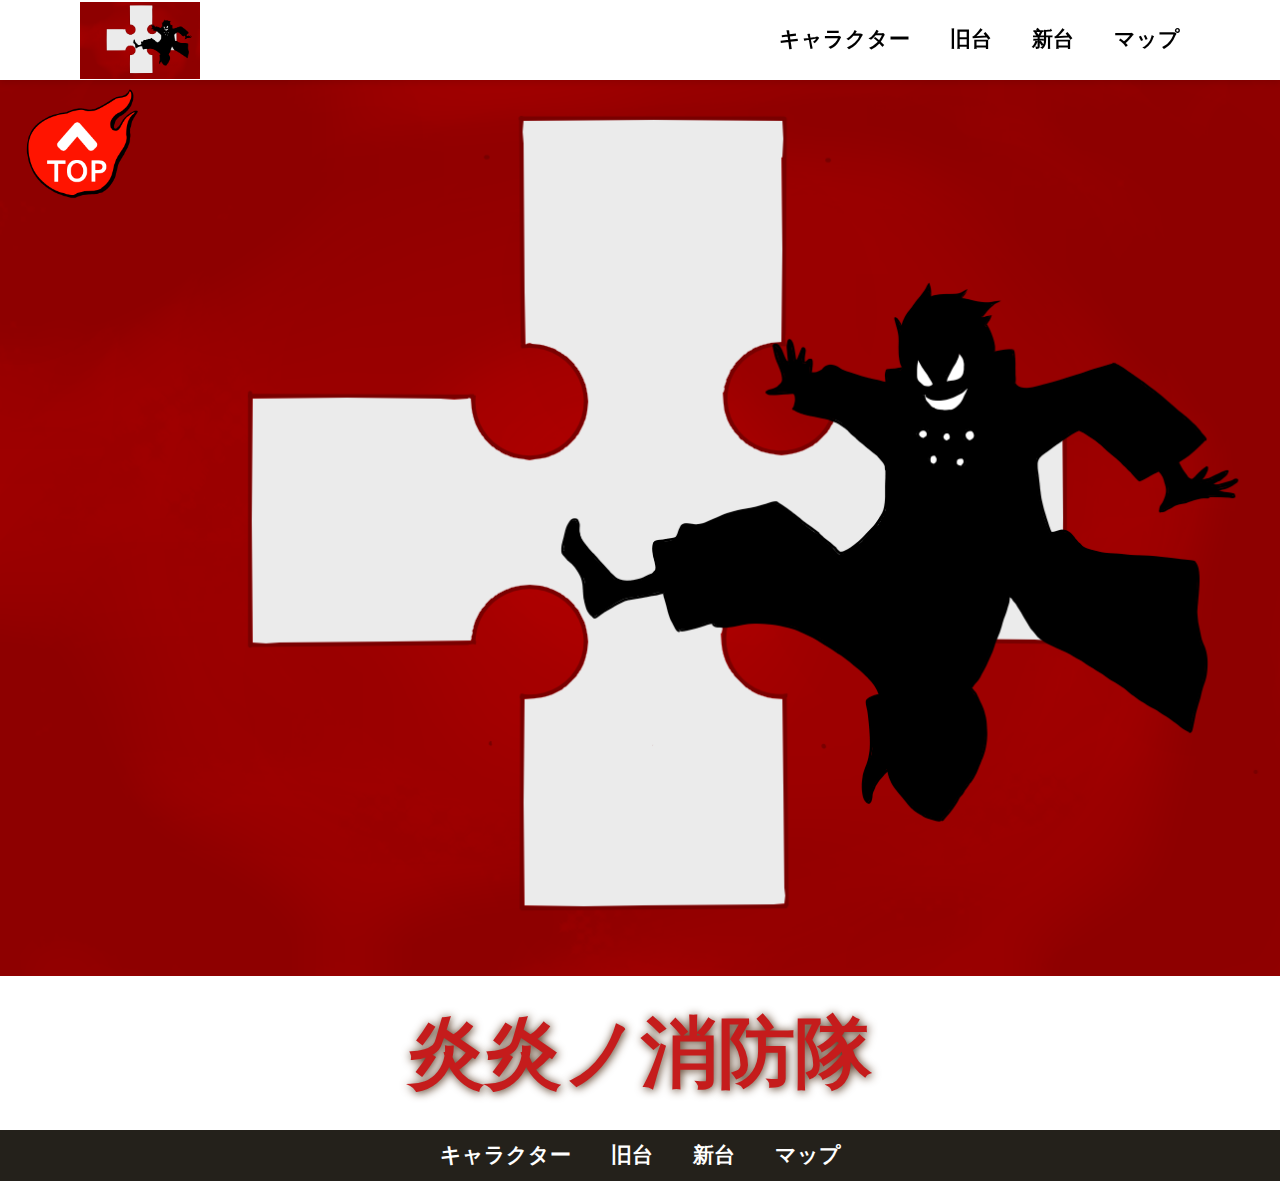
<file: index.html>
<!DOCTYPE html>
<html>
    <head>
        <meta charset="UTF-8">
        <title>名城大学情報工学部非公式HP</title>
        <meta name="description" content="名城大学情報工学部非公式HP">
        <meta name="viewport" content="width=device-width">
        <script src="https://ajax.googleapis.com/ajax/libs/jquery/1.11.0/jquery.min.js"></script>
        <script src="js/script.js"></script>
        <link href="css/common.css" rel="stylesheet">
        <link href="css/index.css" rel="stylesheet">
        <link rel="preconnect" href="https://fonts.googleapis.com">
        <link rel="preconnect" href="https://fonts.gstatic.com" crossorigin>
        <link href="https://fonts.googleapis.com/css2?family=Cherry+Bomb+One&display=swap" rel="stylesheet">    
    </head>
    <body>
        <header class="header">
            <div class="header-inner">
                <a class="header-logo" href="index.html">
                    <img src="images/illust/top.png" alt="ロゴ">
                </a>
                <button class="toggle-menu-button"></button>
                <div class="header-site-menu">
                    <nav class="site-menu">
                        <ul>
                            <li><a href="anime.html">キャラクター</a></li>
                            <li><a href="old_machine.html">旧台</a></li>
                            <li><a href="new_machine.html">新台</a></li>
                            <li><a href="map.html">マップ</a></li>
                        </ul>
                    </nav>
                </div>
            </div>
        </header>

        <main class="main">
            <nav class="floating">
                <ul>
                    <li><a href="#">
                        <img src="images/illust/top_icon.png" alt="TOP">
                    </a></li>
                </ul>
            </nav>
            <div class="first-view">
            </div>
            <div>
                <div class="first-view-text">
                    <h1>炎炎ノ消防隊</h1>
                </div>
            </div>
        </main>

        <footer class="footer">
            <nav class="site-menu">
                <ul>
                    <li><a href="anime.html">キャラクター</a></li>
                    <li><a href="old_machine.html">旧台</a></li>
                    <li><a href="new_machine.html">新台</a></li>
                    <li><a href="map.html">マップ</a></li>
                </ul>
            </nav>
        </footer>
    </body>
</html>
</file>
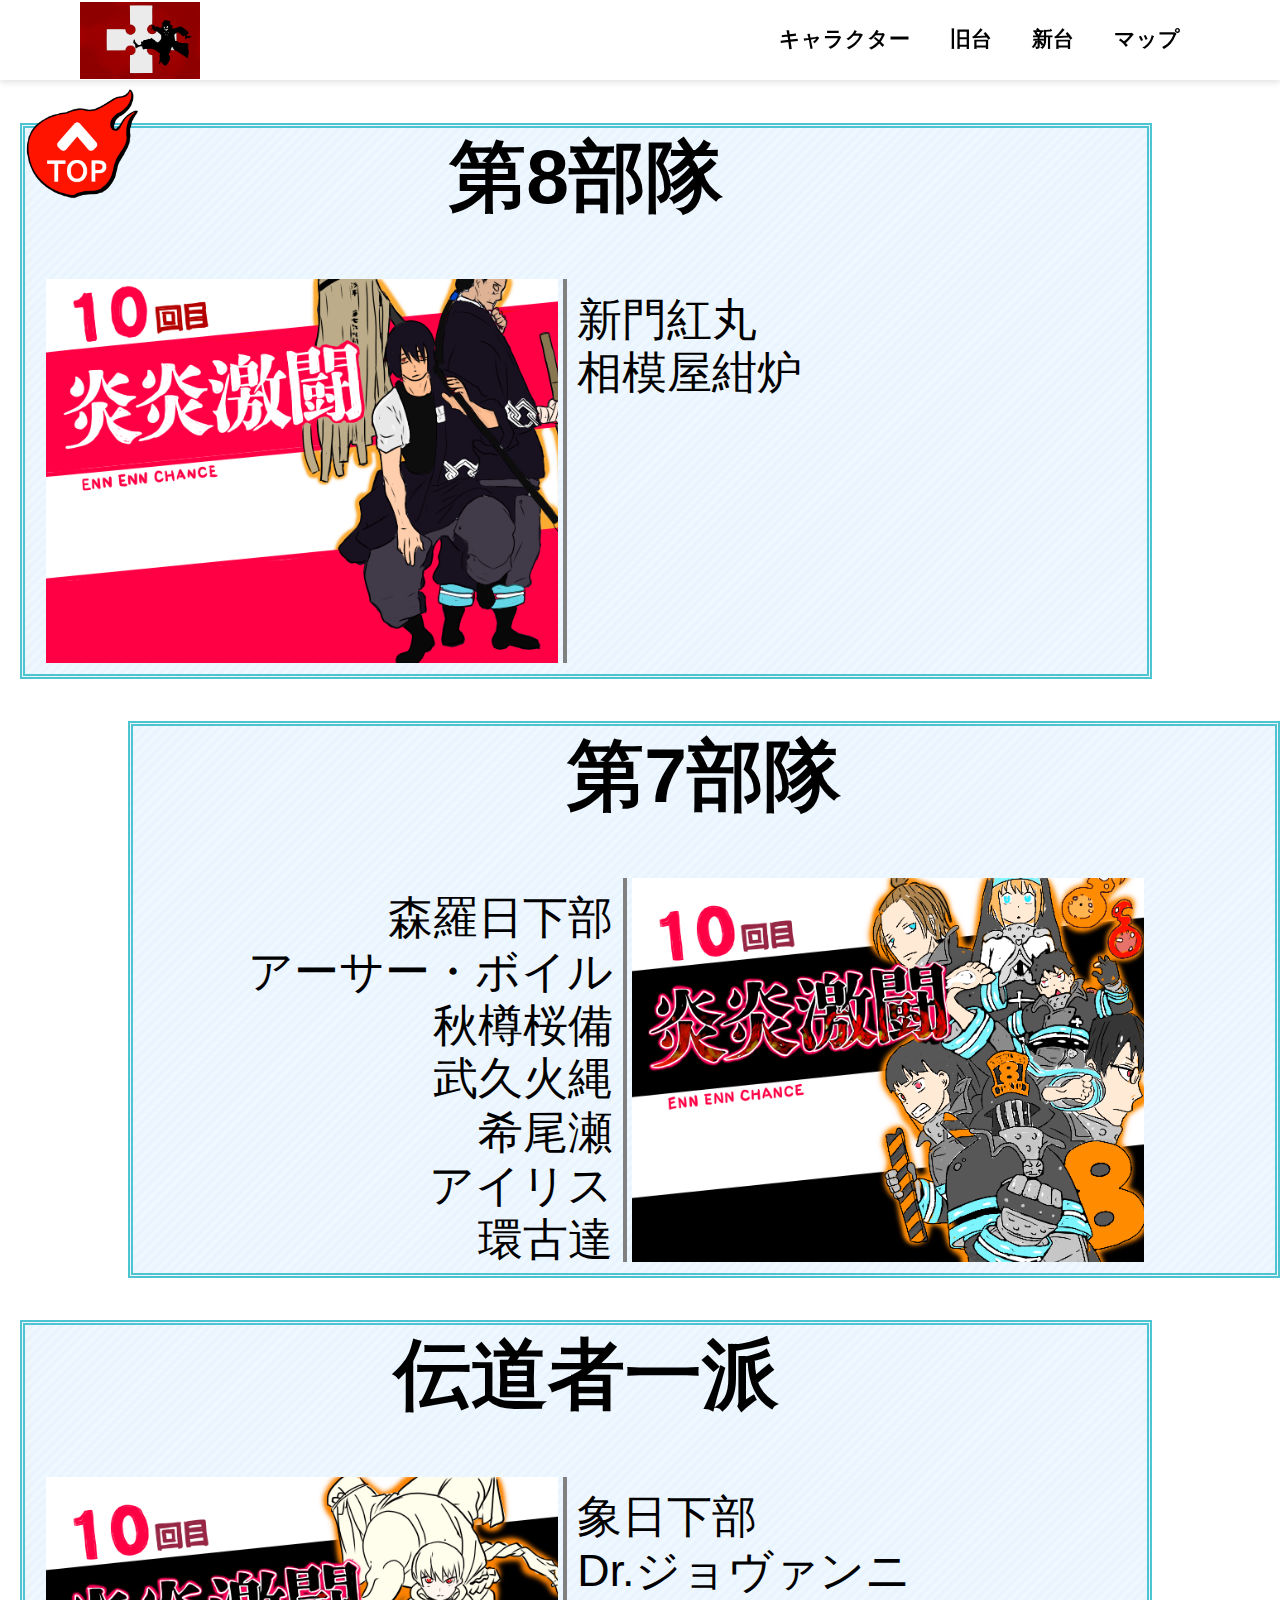
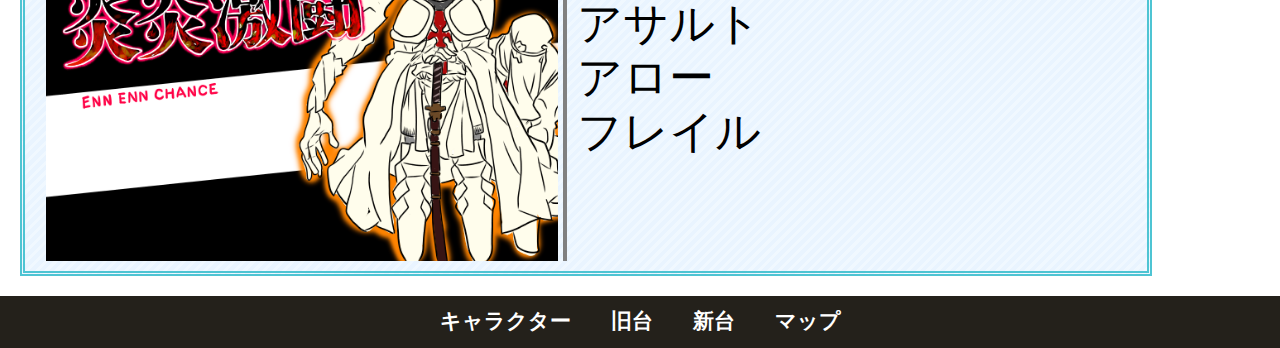
<file: anime.html>
<!DOCTYPE html>
<html>
    <head>
        <meta charset="UTF-8">
        <title>名城大学情報工学部非公式HP</title>
        <meta name="description" content="名城大学情報工学部非公式HP">
        <meta name="viewport" content="width=device-width">
        <script src="https://ajax.googleapis.com/ajax/libs/jquery/1.11.0/jquery.min.js"></script>
        <script src="js/script.js"></script>
        <link href="css/common.css" rel="stylesheet">
        <link href="css/anime.css" rel="stylesheet">
        <link rel="preconnect" href="https://fonts.googleapis.com">
        <link rel="preconnect" href="https://fonts.gstatic.com" crossorigin>
        <link href="https://fonts.googleapis.com/css2?family=Cherry+Bomb+One&display=swap" rel="stylesheet">    
    </head>
    <body>
        <header class="header">
            <div class="header-inner">
                <a class="header-logo" href="index.html">
                    <img src="images/illust/top.png" alt="ロゴ">
                </a>
                <button class="toggle-menu-button"></button>
                <div class="header-site-menu">
                    <nav class="site-menu">
                        <ul>
                            <li><a href="anime.html">キャラクター</a></li>
                            <li><a href="old_machine.html">旧台</a></li>
                            <li><a href="new_machine.html">新台</a></li>
                            <li><a href="map.html">マップ</a></li>
                        </ul>
                    </nav>
                </div>
            </div>
        </header>

        <main class="main">
            <nav class="floating">
                <ul>
                    <li><a href="#"><img src="images/illust/top_icon.png" alt="TOP"></a></li>
                </ul>
            </nav>
            <div class="left box">
                <h4>第8部隊</h4>
                <ul class="feature nore">
                    <li><div class="first-view view0"></div></li>
                    <li><div class="line"></div></li>
                    <li>
                        <p>新門紅丸</p>
                        <p>相模屋紺炉</p>
                    </li>
                </ul>
            </div>
            <div class="right box">
                <h4>第7部隊</h4>
                <ul class="feature reverse">
                    <li><div class="first-view view1"></li>
                    <li><div class="liner"></div></li>
                    <li>
                        <p>森羅日下部</p>
                        <p>アーサー・ボイル</p>
                        <p>秋樽桜備</p>
                        <p>武久火縄</p>
                        <p>希尾瀬</p>
                        <p>アイリス</p>
                        <p>環古達</p>
                    </li>
                </ul>
            </div>
            <div class="left box">
                <h4>伝道者一派</h4>
                <ul class="feature nore">
                    <li><div class="first-view view2"></li>
                    <li><div class="line"></div></li>
                    <li>
                        <p>象日下部</p>
                        <p>Dr.ジョヴァンニ</p>
                        <p>アサルト</p>
                        <p>アロー</p>
                        <p>フレイル</p>
                    </li>
                </ul>
            </div>
        </main>

        <footer class="footer">
            <nav class="site-menu">
                <ul>
                    <li><a href="anime.html">キャラクター</a></li>
                    <li><a href="old_machine.html">旧台</a></li>
                    <li><a href="new_machine.html">新台</a></li>
                    <li><a href="map.html">マップ</a></li>
                </ul>
            </nav>
        </footer>
    </body>
</html>
</file>
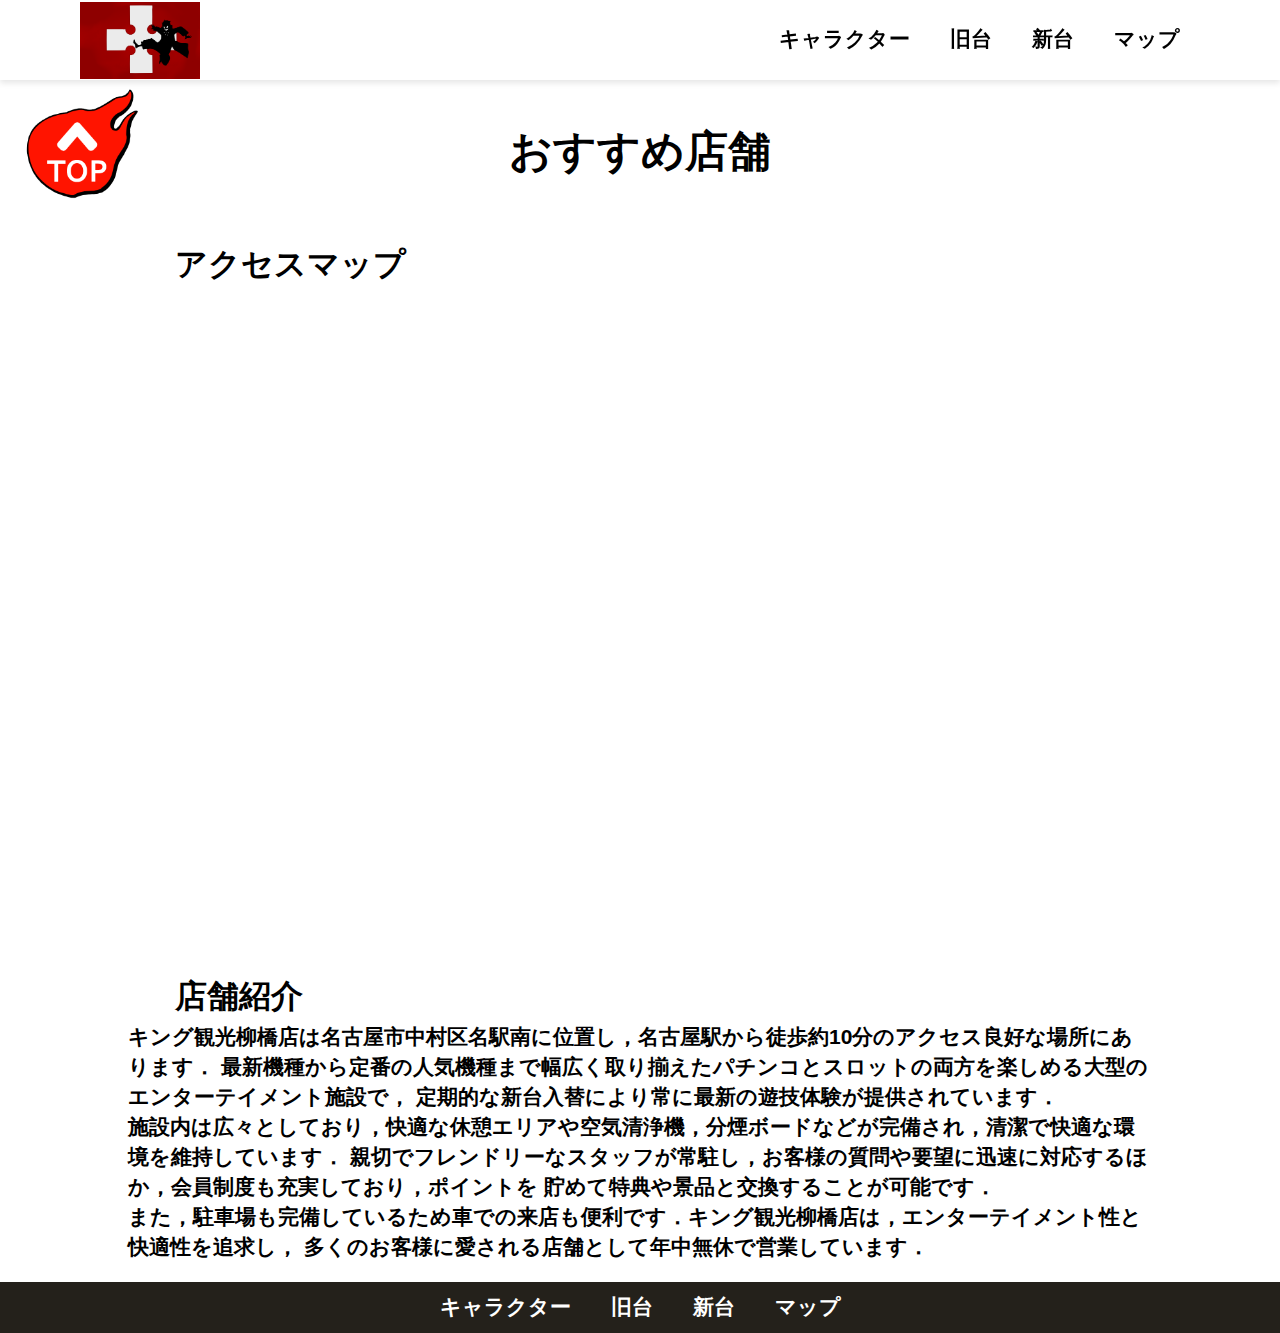
<file: map.html>
<!DOCTYPE html>
<html>
    <head>
        <meta charset="UTF-8">
        <title>名城大学情報工学部非公式HP</title>
        <meta name="description" content="名城大学情報工学部非公式HP">
        <meta name="viewport" content="width=device-width">
        <script src="https://ajax.googleapis.com/ajax/libs/jquery/1.11.0/jquery.min.js"></script>
        <script src="js/script.js"></script>
        <link href="css/common.css" rel="stylesheet">
        <link href="css/map.css" rel="stylesheet">
        <link rel="preconnect" href="https://fonts.googleapis.com">
        <link rel="preconnect" href="https://fonts.gstatic.com" crossorigin>
        <link href="https://fonts.googleapis.com/css2?family=Cherry+Bomb+One&display=swap" rel="stylesheet">    
    </head>
    <body>
        <header class="header">
            <div class="header-inner">
                <a class="header-logo" href="index.html">
                    <img src="images/illust/top.png" alt="ロゴ">
                </a>
                <button class="toggle-menu-button"></button>
                <div class="header-site-menu">
                    <nav class="site-menu">
                        <ul>
                            <li><a href="anime.html">キャラクター</a></li>
                            <li><a href="old_machine.html">旧台</a></li>
                            <li><a href="new_machine.html">新台</a></li>
                            <li><a href="map.html">マップ</a></li>
                        </ul>
                    </nav>
                </div>
            </div>
        </header>

        <main class="main">
            <nav class="floating">
                <ul>
                    <li><a href="#"><img src="images/illust/top_icon.png" alt="TOP"></a></li>
                </ul>
            </nav>
            <div class="title">
                <h1>おすすめ店舗</h1>
            </div>
            <div class="map">
                <h2>アクセスマップ</h2>
                <iframe src="https://www.google.com/maps/embed?pb=!1m18!1m12!1m3!1d3261.4670858878903!2d136.88464397576496!3d35.16990917275654!2m3!1f0!2f0!3f0!3m2!1i1024!2i768!4f13.1!3m3!1m2!1s0x600377a119beefad%3A0xd57d82d488d9c253!2z44Kt44Oz44Kw6Kaz5YWJIOOCteOCpuOCtuODs-ODieWQjeWPpOWxi-mnheafs-api-W6lw!5e0!3m2!1sja!2sjp!4v1720424661047!5m2!1sja!2sjp" style="border:0;" allowfullscreen="" loading="lazy" referrerpolicy="no-referrer-when-downgrade"></iframe>
            </div>
            <div class="map">
                <h2>店舗紹介</h2>
            </div>
            <div class="sentence">
                <div class="content">
                    <h3>キング観光柳橋店は名古屋市中村区名駅南に位置し，名古屋駅から徒歩約10分のアクセス良好な場所にあります．
                        最新機種から定番の人気機種まで幅広く取り揃えたパチンコとスロットの両方を楽しめる大型のエンターテイメント施設で，
                        定期的な新台入替により常に最新の遊技体験が提供されています．
                        <br>
                        施設内は広々としており，快適な休憩エリアや空気清浄機，分煙ボードなどが完備され，清潔で快適な環境を維持しています．
                        親切でフレンドリーなスタッフが常駐し，お客様の質問や要望に迅速に対応するほか，会員制度も充実しており，ポイントを
                        貯めて特典や景品と交換することが可能です．
                        <br>
                        また，駐車場も完備しているため車での来店も便利です．キング観光柳橋店は，エンターテイメント性と快適性を追求し，
                        多くのお客様に愛される店舗として年中無休で営業しています．
                    </h3>
                </div>
            </div>
        </main>

        <footer class="footer">
            <nav class="site-menu">
                <ul>
                    <li><a href="anime.html">キャラクター</a></li>
                    <li><a href="old_machine.html">旧台</a></li>
                    <li><a href="new_machine.html">新台</a></li>
                    <li><a href="map.html">マップ</a></li>
                </ul>
            </nav>
        </footer>
    </body>
</html>
</file>
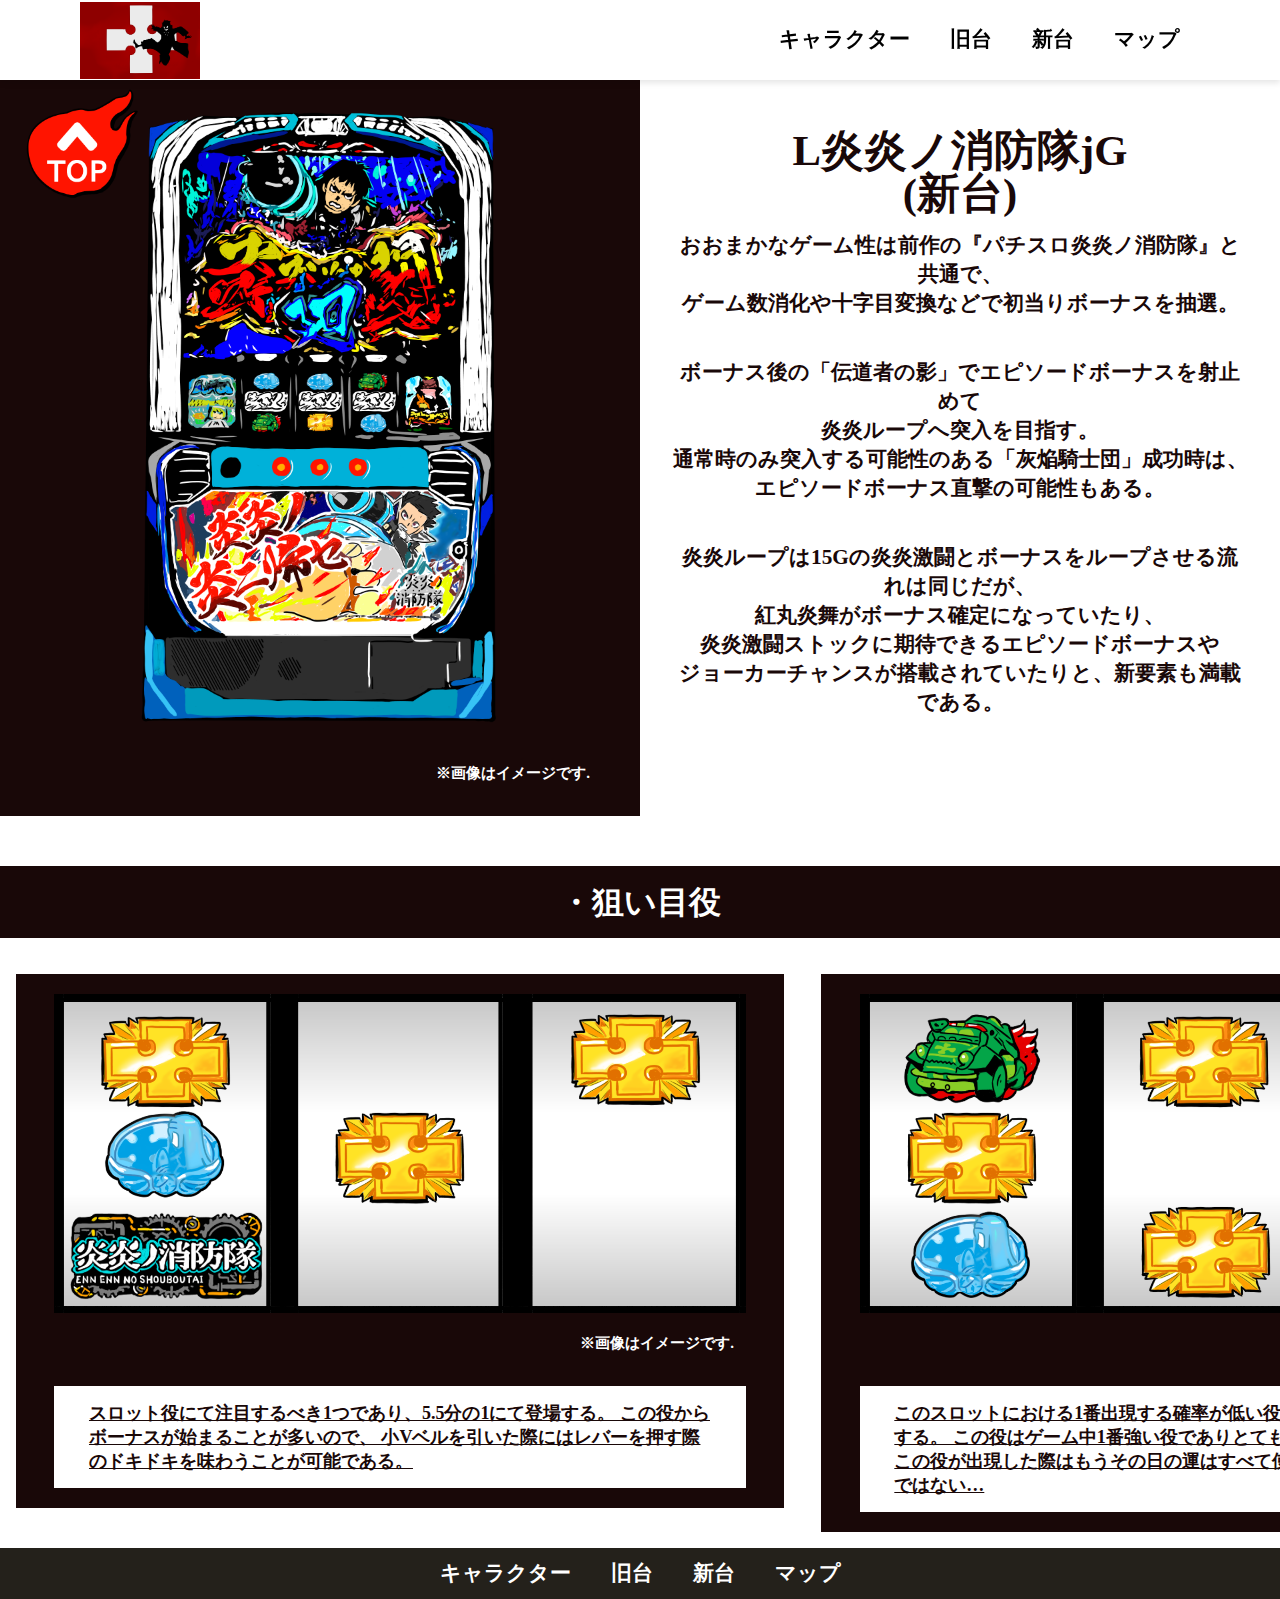
<file: new_machine.html>
<!DOCTYPE html>
<html>
    <head>
        <meta charset="UTF-8">
        <title>名城大学情報工学部非公式HP</title>
        <meta name="description" content="名城大学情報工学部非公式HP">
        <meta name="viewport" content="width=device-width">
        <script src="https://ajax.googleapis.com/ajax/libs/jquery/1.11.0/jquery.min.js"></script>
        <script src="js/script.js"></script>
        <link href="css/common.css" rel="stylesheet">
        <link href="css/new_machine.css" rel="stylesheet">
        <link rel="preconnect" href="https://fonts.googleapis.com">
        <link rel="preconnect" href="https://fonts.gstatic.com" crossorigin>
        <link href="https://fonts.googleapis.com/css2?family=Cherry+Bomb+One&display=swap" rel="stylesheet">    
    </head>
    <body>
        <header class="header">
            <div class="header-inner">
                <a class="header-logo" href="index.html">
                    <img src="images/illust/top.png" alt="ロゴ">
                </a>
                <button class="toggle-menu-button"></button>
                <div class="header-site-menu">
                    <nav class="site-menu">
                        <ul>
                            <li><a href="anime.html">キャラクター</a></li>
                            <li><a href="old_machine.html">旧台</a></li>
                            <li><a href="new_machine.html">新台</a></li>
                            <li><a href="map.html">マップ</a></li>
                        </ul>
                    </nav>
                </div>
            </div>
        </header>

        <main class="main">
            <nav class="floating">
                <ul>
                    <li><a href="#"><img src="images/illust/top_icon.png" alt="TOP"></a></li>
                </ul>
            </nav>
            <div>
                <!--ここにmainコード-->
                <div class="column">
                    <div class="left">
                        <a class="machine_img">
                            <img src="images/illust/new_machine.png" alt="新台">
                        </a>
                        <p>
                            <div class="comment">
                                ※画像はイメージです.
                            </div>
                        </p>            
                    </div>
                    <div class="right">
                        <div class="content">
                            <h1>
                                L炎炎ノ消防隊jG<br>(新台)
                            </h1>
                            <p>
                                おおまかなゲーム性は前作の『パチスロ炎炎ノ消防隊』と共通で、
                                <br>ゲーム数消化や十字目変換などで初当りボーナスを抽選。
                            </p>
                            <p>
                                <br>ボーナス後の「伝道者の影」でエピソードボーナスを射止めて
                                <br>炎炎ループへ突入を目指す。
                                <br>通常時のみ突入する可能性のある「灰焔騎士団」成功時は、
                                <br>エピソードボーナス直撃の可能性もある。
                            </p>
                            <p>
                                <br>炎炎ループは15Gの炎炎激闘とボーナスをループさせる流れは同じだが、
                                <br>紅丸炎舞がボーナス確定になっていたり、
                                <br>炎炎激闘ストックに期待できるエピソードボーナスや
                                <br>ジョーカーチャンスが搭載されていたりと、新要素も満載である。
                            </p>
                        </div>                        
                    </div>
                </div>
                <div class="title">
                    <h2>
                        ・狙い目役
                    </h2>
                </div>
                <ul class="list">
                    <li class="item">
                        <a class="point_img">
                            <img src="images/illust/new_svbell.png" alt="小Vベル">
                        </a>
                        <p>
                            <div class="comment">
                                ※画像はイメージです.
                            </div>
                        </p>
                        <div class="point">
                            <p class="under">
                                スロット役にて注目するべき1つであり、5.5分の1にて登場する。
                                この役からボーナスが始まることが多いので、
                                小Vベルを引いた際にはレバーを押す際のドキドキを味わうことが可能である。
                            </p>
                        </div>
                    </li>
                    <li class="item">
                        <a class="point_img">
                            <img src="images/illust/new_crossreply.png" alt="十字目">
                        </a>
                        <p>
                            <div class="comment">
                                ※画像はイメージです.
                            </div>
                        </p>
                        <div class="point">
                            <p class="under">
                                このスロットにおける1番出現する確率が低い役であり、4369分の1にて登場する。
                                この役はゲーム中1番強い役でありとても出にくくなっているため、
                                この役が出現した際はもうその日の運はすべて使い果たしたといっても過言ではない…
                            </p>
                        </div>
                    </li>
                </ul>
            </div>
        </main>

        <footer class="footer">
            <nav class="site-menu">
                <ul>
                    <li><a href="anime.html">キャラクター</a></li>
                    <li><a href="old_machine.html">旧台</a></li>
                    <li><a href="new_machine.html">新台</a></li>
                    <li><a href="map.html">マップ</a></li>
                </ul>
            </nav>
        </footer>
    </body>
</html>
</file>
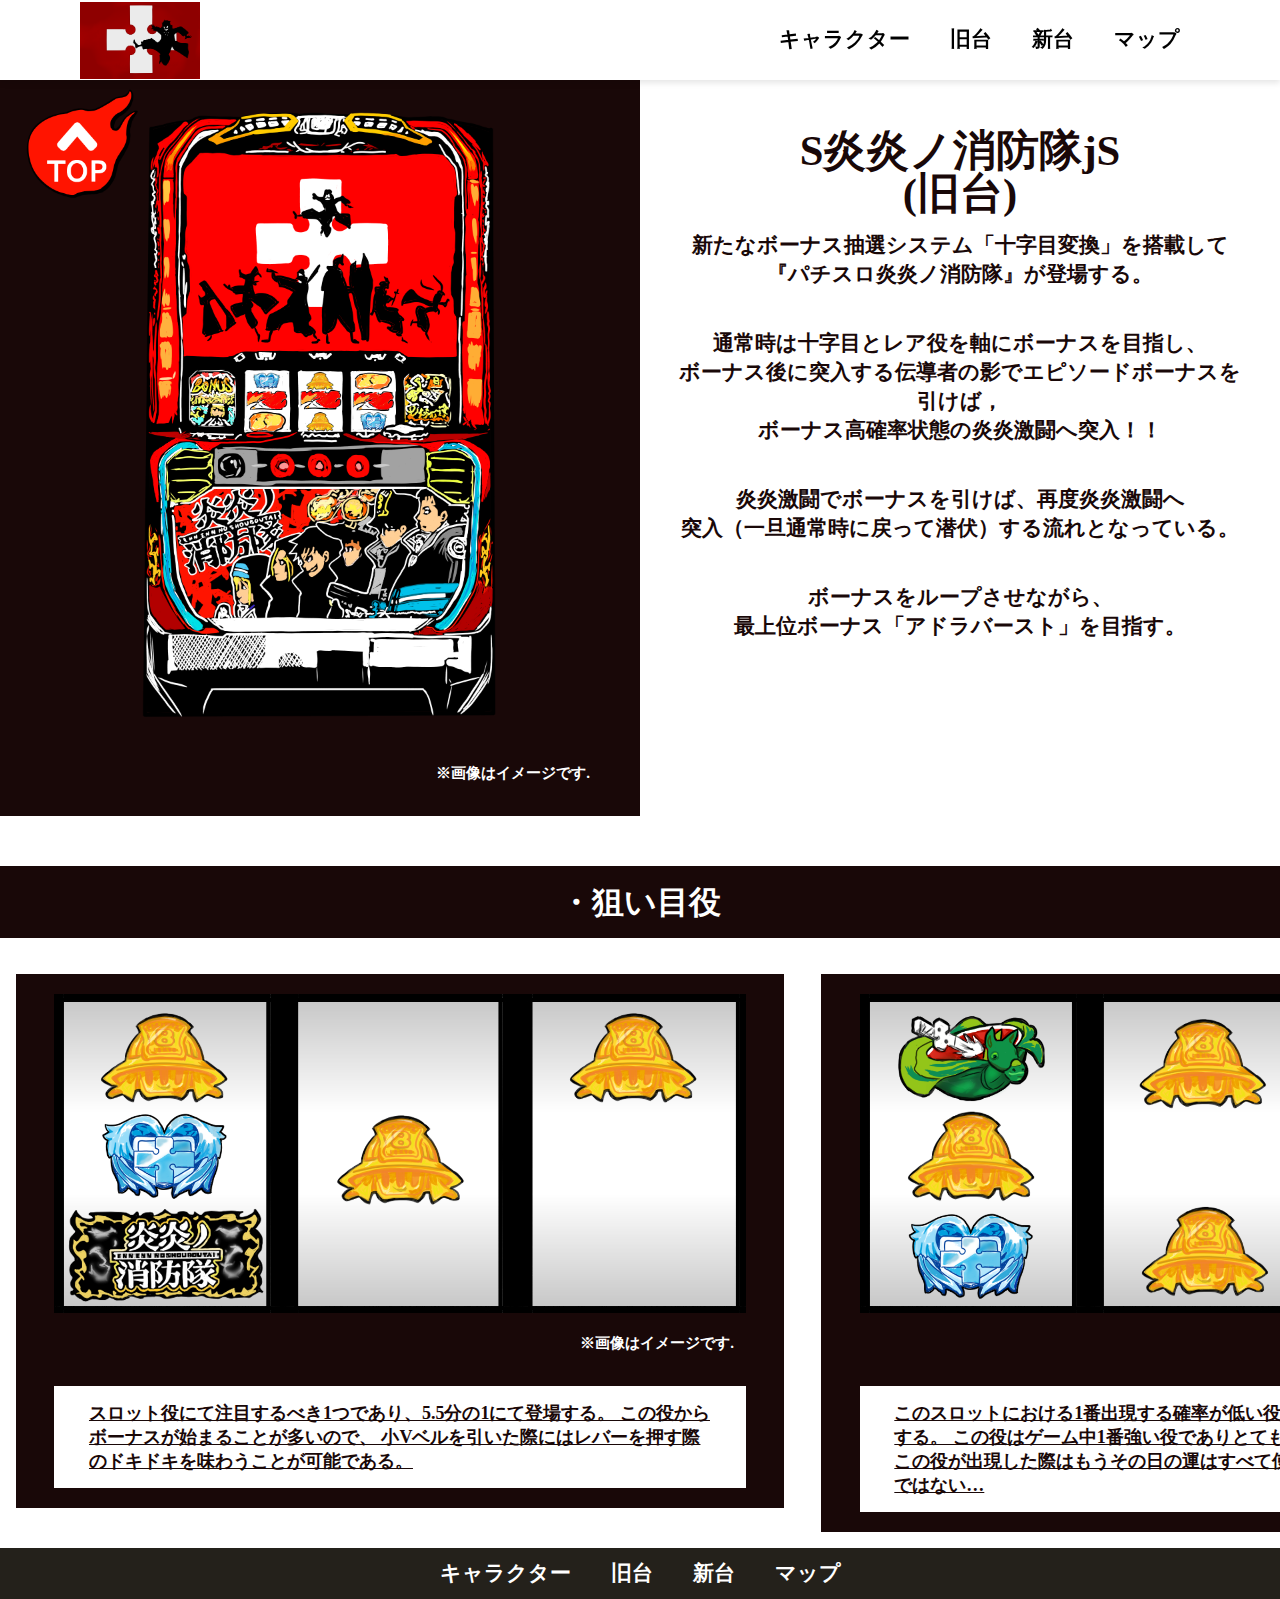
<file: old_machine.html>
<!DOCTYPE html>
<html>
    <head>
        <meta charset="UTF-8">
        <title>名城大学情報工学部非公式HP</title>
        <meta name="description" content="名城大学情報工学部非公式HP">
        <meta name="viewport" content="width=device-width">
        <script src="https://ajax.googleapis.com/ajax/libs/jquery/1.11.0/jquery.min.js"></script>
        <script src="js/script.js"></script>
        <link href="css/common.css" rel="stylesheet">
        <link href="css/old_machine.css" rel="stylesheet">
        <link rel="preconnect" href="https://fonts.googleapis.com">
        <link rel="preconnect" href="https://fonts.gstatic.com" crossorigin>
        <link href="https://fonts.googleapis.com/css2?family=Cherry+Bomb+One&display=swap" rel="stylesheet">    
    </head>
    <body>
        <header class="header">
            <div class="header-inner">
                <a class="header-logo" href="index.html">
                    <img src="images/illust/top.png" alt="ロゴ">
                </a>
                <button class="toggle-menu-button"></button>
                <div class="header-site-menu">
                    <nav class="site-menu">
                        <ul>
                            <li><a href="anime.html">キャラクター</a></li>
                            <li><a href="old_machine.html">旧台</a></li>
                            <li><a href="new_machine.html">新台</a></li>
                            <li><a href="map.html">マップ</a></li>
                        </ul>
                    </nav>
                </div>
            </div>
        </header>

        <main class="main">
            <nav class="floating">
                <ul>
                    <li><a href="#"><img src="images/illust/top_icon.png" alt="TOP"></a></li>
                </ul>
            </nav>
            <div>
                <!--ここにmainコード-->
                <div class="column">
                    <div class="left">
                        <a class="machine_img">
                            <img src="images/illust/old_machine.png" alt="新台">
                        </a>
                        <p>
                            <div class="comment">
                                ※画像はイメージです.
                            </div>
                        </p>            
                    </div>
                    <div class="right">
                        <div class="content">
                            <h1>
                                S炎炎ノ消防隊jS<br>(旧台)
                            </h1>
                            <p>
                                新たなボーナス抽選システム「十字目変換」を搭載して
                                <br>『パチスロ炎炎ノ消防隊』が登場する。
                            </p>
                            <p>
                                <br>通常時は十字目とレア役を軸にボーナスを目指し、
                                <br>ボーナス後に突入する伝導者の影でエピソードボーナスを引けば，
                                <br>ボーナス高確率状態の炎炎激闘へ突入！！
                            </p>
                            <p>
                                <br>炎炎激闘でボーナスを引けば、再度炎炎激闘へ
                                <br>突入（一旦通常時に戻って潜伏）する流れとなっている。
                            </p>
                            <p>
                                <br>ボーナスをループさせながら、
                                <br>最上位ボーナス「アドラバースト」を目指す。
                            </p>
                        </div>                        
                    </div>
                </div>
                <div class="title">
                    <h2>
                        ・狙い目役
                    </h2>
                </div>
                <ul class="list">
                    <li class="item">
                        <a class="point_img">
                            <img src="images/illust/old_svbell.png" alt="小Vベル">
                        </a>
                        <p>
                            <div class="comment">
                                ※画像はイメージです.
                            </div>
                        </p>
                        <div class="point">
                            <p class="under">
                                スロット役にて注目するべき1つであり、5.5分の1にて登場する。
                                この役からボーナスが始まることが多いので、
                                小Vベルを引いた際にはレバーを押す際のドキドキを味わうことが可能である。
                            </p>
                        </div>
                    </li>
                    <li class="item">
                        <a class="point_img">
                            <img src="images/illust/old_crossreply.png" alt="十字目">
                        </a>
                        <p>
                            <div class="comment">
                                ※画像はイメージです.
                            </div>
                        </p>
                        <div class="point">
                            <p class="under">
                                このスロットにおける1番出現する確率が低い役であり、4369分の1にて登場する。
                                この役はゲーム中1番強い役でありとても出にくくなっているため、
                                この役が出現した際はもうその日の運はすべて使い果たしたといっても過言ではない…
                            </p>
                        </div>
                    </li>
                </ul>
            </div>
        </main>

        <footer class="footer">
            <nav class="site-menu">
                <ul>
                    <li><a href="anime.html">キャラクター</a></li>
                    <li><a href="old_machine.html">旧台</a></li>
                    <li><a href="new_machine.html">新台</a></li>
                    <li><a href="map.html">マップ</a></li>
                </ul>
            </nav>
        </footer>
    </body>
</html>
</file>
<file: css/common.css>
@charset "utf-8";

*,
::before,
::after {
    padding: 0;
    margin: 0;
    box-sizing: border-box;
}

ul, ol {
    list-style: none;
}

a {
    color: inherit;
    text-decoration: none;
}

body {
    font-family: sans-serif;
    font-size: 16pt;
    color: #000000;
    line-height: 1;
    background-color: #ffffff;
}

img {
    max-width: 100%;
}

.header {
    position: fixed;
    top: 0;
    left: 0;
    right: 0;
    background-color: #ffffff;
    height: 80px;
    z-index: 10;
    box-shadow: 0 3px 6px rgba(0, 0, 0, 0.1);
}

.header-inner {
    max-width: 1200px;
    height: 80px;
    margin-left: auto;
    margin-right: auto;
    padding-left: 40px;
    padding-right: 40px;
    display: flex;
    justify-content: space-between;
    align-items: center;
    position: relative;
    height: 100%;
}

.main {
    padding-top: 80px;
}

.toggle-menu-button {
    display: none;
}

.header-logo {
    display: block;
    width: 120px;
    padding-top: 5px;
}

.site-menu ul {
    display: flex;
}

.site-menu ul li {
    margin-left: 20px;
    margin-right: 20px;
}

.site-menu ul li a {
    font-family: 'Times New Roman','游明朝';
    font-weight: bold;
}

.floating {
    position: absolute;
    top: 85px;
    left: 15px;
    width: 10%;
    background:rgba(255,0,0,0); 
    z-index: 10;   
}

.footer {
    color: #ffffff;
    background-color: #24211b;
    padding-top: 15px;
    padding-bottom: 15px;
    display: flex;
    flex-direction: column;
    align-items: center;
}

@media (max-width: 800px) {
    .site-menu ul {
        display: block;
        text-align: center;
    }

    .site-menu li {
        padding-top: 5px;
        padding-bottom: 5px;
    }

    .header {
        height: 50px;
    }

    .header-inner {
        padding-left: 20px;
        padding-right: 20px;
        height: 100%;
        position: relative;
    }

    .header-site-menu {
        position: absolute;
        top: 100%;
        left: 0;
        right: 0;
        color: #ffffff;
        background-color: #736e62;
        padding-top: 20px;
        padding-bottom: 20px;
        display: none;
    }

    .header-site-menu.is-show {
        display: block;
    }

    .header-logo {
        width: 60px;
        padding-top: 5px;
    }

    .main {
        padding-top: 50px;
    }

    .toggle-menu-button {
        display: block;
        width: 44px;
        height: 34px;
        background-image: url(../images/common/icon-menu.png);
        background-size: 50%;
        background-position: center;
        background-repeat: no-repeat;
        background-color: transparent;
        border: none;
        border-radius: 0;
        outline: none;
    }

    .floating {
        position: absolute;
        top: 65px;
        left: 10px;
        width: 15%;
        background:rgba(255,0,0,0);    
    }
}
</file>
<file: css/index.css>
@charset "utf-8";

.first-view {
    height: 70vw;
    background-image: url(../images/illust/top.png);
    background-repeat: no-repeat;
    background-position: center center;
    background-size: cover;
    display: flex;
    align-items: center;
}

.first-view-text {
    width: 100%;
    max-width: 1200px;
    margin-left: auto;
    margin-right: auto;
    margin-top: 3vw;
    margin-bottom: 3vw;
    text-align: center;
    color: #c51c1c;
    font-weight: bold;
    font-size: 3vw;
    text-shadow: 1px 1px 10px #4b2c14;
}
</file>
<file: css/anime.css>
.first-view {
    width: 40vw;
    height: 30vw;
    background-repeat: no-repeat;
    background-position: center center;
    background-size: cover;
    display: flex;
    align-items: center;
}

.view0{
    background-image: url(../images/illust/1.png);
}

.view1{
    background-image: url(../images/illust/2.png);
}

.view2{
    background-image: url(../images/illust/3.png);
}

.box{
    padding: 0.5em 1em;
    margin: 2em 0;
    border: double 5px #4ec4d3;
    background: -webkit-repeating-linear-gradient(-45deg, #f0f8ff, #f0f8ff 3px,#e9f4ff 3px, #e9f4ff 7px);
    background: repeating-linear-gradient(-45deg, #f0f8ff, #f0f8ff 3px,#e9f4ff 3px, #e9f4ff 7px);
}

.feature {
    display: flex;
    flex-direction: row;
    /* justify-content: space-between; */
    max-width: 90%;
    margin-top: 5vw;
    /* margin-left: auto;
    margin-right: auto; */
    align-items: flex-start;
}

.feature-text {
    max-width: 300px;
    margin-right: 40px;
}

.nore{
    position: relative;
    left: 0px;
}

.reverse {
    flex-direction: row-reverse;
    position: relative;
    right: 0px;
}

.left{
    margin-left: 20px;
    margin-right: 10%;
    margin-bottom: 20px;
}

.right{
    margin-left: 10%;
    margin-right: auto;
}

.line{
    background-color:gray;
    width:4px;
    height: 30vw;
    margin-left: 5px;
}

.liner{
    background-color:gray;
    width:4px;
    height: 30vw;
    margin-right: 5px;
}

p {
    max-width: 500px;
    min-width: 200px;
    font-size: 3.5vw;
    line-height: 28px;
    margin-top: 2vw;
    margin-left: 10px;
    text-align: left;
}

.reverse p{
    margin-right: 10px;
    text-align: right;
}

h4{
    font-size: 6vw;
    text-align: center;
}
</file>
<file: css/map.css>
.map {
    width: 930px;
    max-width: 90%;
    margin-top: 75px;
    margin-left: auto;
    margin-right: auto;
}

.map iframe {
    display: block;
    width: 100%;
    height: 600px;
    margin-top: 25px;
}

.title {
    text-align: center;
    margin-top: 50px;
}

.sentence{
    background-color: white;
    font-size: large;
    margin-top: 10px;
    margin-left: 10%;
    margin-right: 10%;
}

.content {
    margin-top: 10px;
    margin-bottom: 20px;
    line-height: 30px;
}
</file>
<file: css/new_machine.css>
.members {
    background-color: #f8f8f8;
    padding-top: 45px;
    padding-bottom: 55px;
}

.members h2 {
    font-size: 22px;
    font-weight: bold;
    text-align: center;
}

.members h2::after {
    content: "";
    display: block;
    width: 36px;
    height: 3px;
    background-color: #000000;
    margin-top: 20px;
    margin-left: auto;
    margin-right: auto;
}

.member-list {
    display: flex;
    padding-top: 40px;
    padding-bottom: 10px;
    padding-left: 60px;
    padding-right: 60px;
}

.member-list li {
    flex-shrink: 0;
    width: 260px;
    margin-left: 75px;
    overflow: scroll;
}

.member-list li:first-child {
    margin-left: 0;
}

.column {
    display: flex;
    font-family: "Noto Serif JP", serif;
    font-optical-sizing: auto;
    font-weight: 900;
    font-style: normal;
}

.left {
    text-align: center;
    color: #ffffff;
    width: 50vw;
    background-color: #190808;
}

.machine_img {
    display: block;
    max-width: 400px;
    margin:auto;
    animation: slideinBottom 3s;
}

@keyframes slideinBottom {
    0% {
        opacity: 0;
        transform: translateY(50px);
    }
    90% {
        opacity: 1;
        transform: translateY(0);
    }
}

@keyframes appear {
    0% {
        opacity: 0;
    }
    100% {
        opacity: 1;
    }
}

.comment {
    text-align: right;
    margin-right: 50px;
    margin-bottom: 20px;
    font-size: 15px;
}

.right {
    text-align: center;
    color: #190808;
    width: 50vw;
    background-color: #ffffff;
}

.content {
    margin-top: 50px;
    margin-bottom: 20px;
    animation: appear 2s;
}

p {
    line-height: normal;
    width: 90%;
    margin:auto;
    padding-top: 15px;
}

.title {
    background-color: #190808;
    text-align: center;
    font-family: "Noto Serif JP", serif;
    font-optical-sizing: auto;
    font-weight: 900;
    font-style: normal;
    color:#ffffff;
    margin-top: 50px;
    margin-bottom: 20px;
    padding-top: 20px;
    padding-bottom: 20px;
}

ul.list {
    overflow-x: auto;
	white-space: nowrap;
    font-family: "Noto Serif JP", serif;
    font-optical-sizing: auto;
    font-weight: 900;
    font-style: normal;
}

li.item {
    text-align: center;
	display: inline-block;
	width: 60%;
	height: auto;
	margin: 16px;
    padding-top: 20px;
	font-size: 48px;
	color: #fff;
	background-color: #190808;
}

.point_img {
    display: block;
    width: 90%;
    margin:auto;
}

.point {
    display: flex;
    text-align: left;
    color: #190808;
    font-size: 18px;
    width: 90%;
    margin:auto;
    margin-bottom: 20px;
    padding-bottom: 15px;
    background-color: #ffffff;
}

.under {
    white-space: wrap;
    text-decoration:underline solid #190808
}

@media (max-width: 800px) {

    h1 {
        font-size: 5vw;
    }

    h2 {
        font-size: 4vw;
        font-weight: bold;
        text-align: center;
    }

    p {
        font-size: 3vw;
    }

    .member-list {
        padding-left: 20px;
        padding-right: 20px;
    }

    .member-list li {
        width: 220px;
        margin-left: 30px;
    }

    .comment {
        text-align: center;
        margin: auto;
        padding-bottom: 10px;
        font-size: 3vw;
    }
}
</file>
<file: css/old_machine.css>
.members {
    background-color: #f8f8f8;
    padding-top: 45px;
    padding-bottom: 55px;
}

.members h2 {
    font-size: 22px;
    font-weight: bold;
    text-align: center;
}

.members h2::after {
    content: "";
    display: block;
    width: 36px;
    height: 3px;
    background-color: #000000;
    margin-top: 20px;
    margin-left: auto;
    margin-right: auto;
}

.member-list {
    display: flex;
    padding-top: 40px;
    padding-bottom: 10px;
    padding-left: 60px;
    padding-right: 60px;
}

.member-list li {
    flex-shrink: 0;
    width: 260px;
    margin-left: 75px;
    overflow: scroll;
}

.member-list li:first-child {
    margin-left: 0;
}

.column {
    display: flex;
    font-family: "Noto Serif JP", serif;
    font-optical-sizing: auto;
    font-weight: 900;
    font-style: normal;
}

.left {
    text-align: center;
    color: #ffffff;
    width: 50vw;
    background-color: #190808;
}

.machine_img {
    display: block;
    max-width: 400px;
    margin:auto;
    animation: slideinBottom 3s;
}

@keyframes slideinBottom {
    0% {
        opacity: 0;
        transform: translateY(50px);
    }
    90% {
        opacity: 1;
        transform: translateY(0);
    }
}

@keyframes appear {
    0% {
        opacity: 0;
    }
    100% {
        opacity: 1;
    }
}

.comment {
    text-align: right;
    margin-right: 50px;
    margin-bottom: 20px;
    font-size: 15px;
}

.right {
    text-align: center;
    color: #190808;
    width: 50vw;
    background-color: #ffffff;
}

.content {
    margin-top: 50px;
    margin-bottom: 20px;
    animation: appear 2s;
}

p {
    line-height: normal;
    width: 90%;
    margin:auto;
    padding-top: 15px;
}

.title {
    background-color: #190808;
    text-align: center;
    font-family: "Noto Serif JP", serif;
    font-optical-sizing: auto;
    font-weight: 900;
    font-style: normal;
    color:#ffffff;
    margin-top: 50px;
    margin-bottom: 20px;
    padding-top: 20px;
    padding-bottom: 20px;
}

ul.list {
    overflow-x: auto;
	white-space: nowrap;
    font-family: "Noto Serif JP", serif;
    font-optical-sizing: auto;
    font-weight: 900;
    font-style: normal;
}

li.item {
    text-align: center;
	display: inline-block;
	width: 60%;
	height: auto;
	margin: 16px;
    padding-top: 20px;
	font-size: 48px;
	color: #fff;
	background-color: #190808;
}

.point_img {
    display: block;
    width: 90%;
    margin:auto;
}

.point {
    display: flex;
    text-align: left;
    color: #190808;
    font-size: 18px;
    width: 90%;
    margin:auto;
    margin-bottom: 20px;
    padding-bottom: 15px;
    background-color: #ffffff;
}

.under {
    white-space: wrap;
    text-decoration:underline solid #190808
}

@media (max-width: 800px) {

    h1 {
        font-size: 5vw;
    }

    h2 {
        font-size: 4vw;
        font-weight: bold;
        text-align: center;
    }

    p {
        font-size: 3vw;
    }

    .member-list {
        padding-left: 20px;
        padding-right: 20px;
    }

    .member-list li {
        width: 220px;
        margin-left: 30px;
    }

    .comment {
        text-align: center;
        margin: auto;
        padding-bottom: 10px;
        font-size: 3vw;
    }
}
</file>
